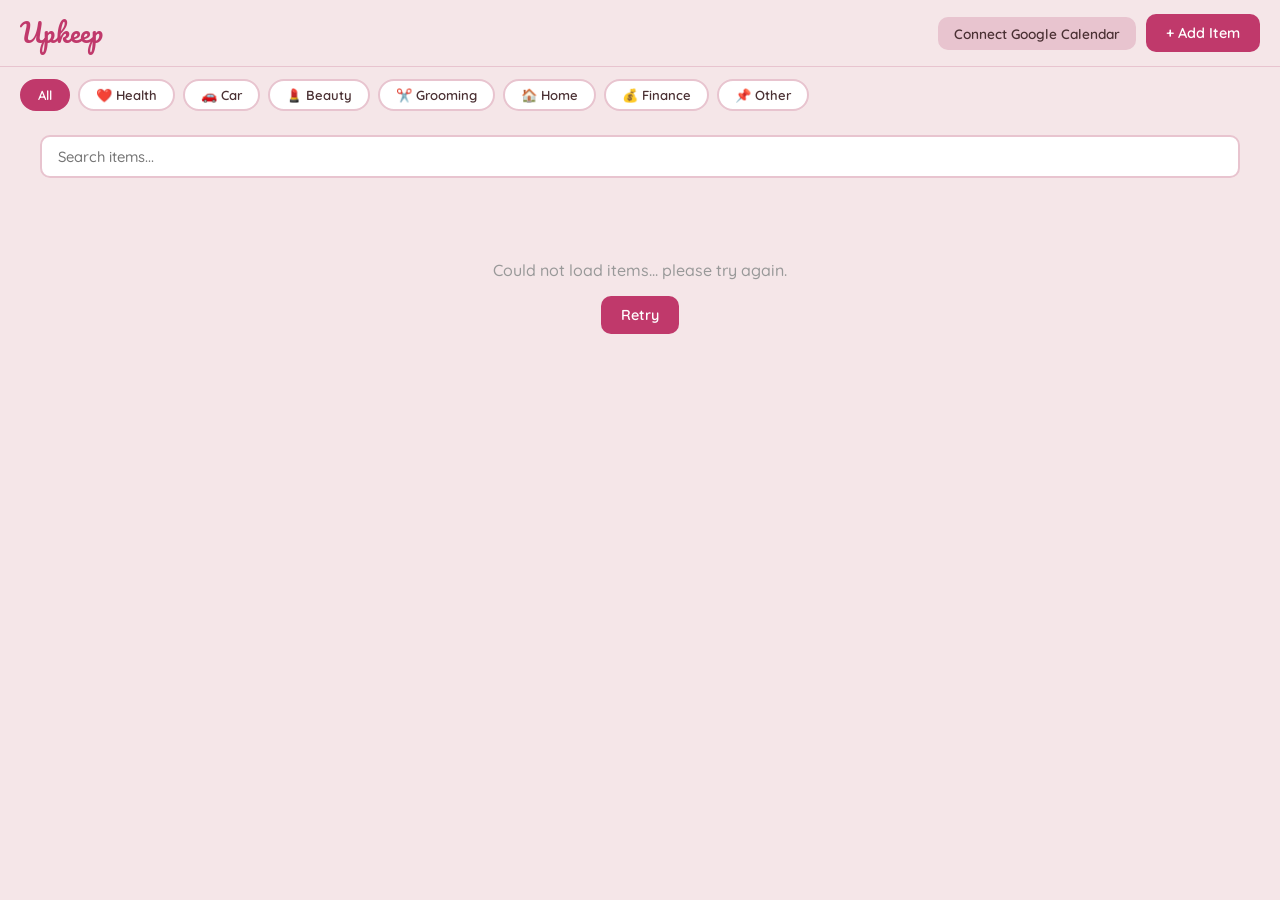
<file: index.html>
<!DOCTYPE html>
<html lang="en">
<head>
  <meta charset="UTF-8">
  <meta name="viewport" content="width=device-width, initial-scale=1.0">
  <title>Upkeep Dashboard</title>
  <link href="https://fonts.googleapis.com/css2?family=Pacifico&family=Fredoka:wght@600&family=Quicksand:wght@400;500;600&display=swap" rel="stylesheet">
  <script src="https://accounts.google.com/gsi/client" async defer></script>
  <style>
    /* === CSS CUSTOM PROPERTIES === */
    :root {
      --primary: #C0396B;
      --text: #4A3033;
      --bg: #F5E6E8;
      --secondary-bg: #E8C4CF;
      --cards: #FFFFFF;
      --cat-health: #e74c3c;
      --cat-car: #e67e22;
      --cat-beauty: #e91e8f;
      --cat-grooming: #9b59b6;
      --cat-home: #27ae60;
      --cat-finance: #f1c40f;
      --cat-other: #95a5a6;
    }

    /* === RESET & BASE === */
    *, *::before, *::after {
      box-sizing: border-box;
      margin: 0;
      padding: 0;
    }

    body {
      font-family: 'Quicksand', sans-serif;
      background: var(--bg);
      color: var(--text);
      min-height: 100vh;
      line-height: 1.5;
    }

    /* === TYPOGRAPHY === */
    .logo {
      font-family: 'Pacifico', cursive;
      font-size: 1.6rem;
      color: var(--primary);
      text-decoration: none;
      white-space: nowrap;
    }

    h1, h2, h3, .card-name, .modal-title {
      font-family: 'Fredoka', sans-serif;
      font-weight: 600;
      color: var(--text);
    }

    /* === HEADER === */
    .header {
      position: sticky;
      top: 0;
      z-index: 100;
      background: var(--bg);
      padding: 14px 20px;
      display: flex;
      align-items: center;
      justify-content: space-between;
      flex-wrap: wrap;
      gap: 10px;
      border-bottom: 1px solid var(--secondary-bg);
    }

    .header-left {
      display: flex;
      align-items: center;
      gap: 14px;
      flex-wrap: wrap;
    }

    .header-right {
      display: flex;
      align-items: center;
      gap: 10px;
      flex-wrap: wrap;
    }

    /* === STATS PILLS === */
    .stats {
      display: flex;
      gap: 8px;
      flex-wrap: wrap;
      align-items: center;
    }

    .stat-pill {
      display: inline-flex;
      align-items: center;
      padding: 4px 12px;
      border-radius: 20px;
      font-size: 0.78rem;
      font-weight: 600;
      white-space: nowrap;
    }

    .stat-gray {
      background: #e0e0e0;
      color: #555;
    }

    .stat-red {
      background: #fde2e2;
      color: #c0392b;
    }

    .stat-amber {
      background: #fef3d0;
      color: #b8860b;
    }

    .stat-green {
      background: #d4efdf;
      color: #1e8449;
    }

    /* === BUTTONS === */
    .btn-primary {
      font-family: 'Quicksand', sans-serif;
      font-weight: 600;
      font-size: 0.9rem;
      background: var(--primary);
      color: #fff;
      border: none;
      border-radius: 10px;
      padding: 10px 20px;
      cursor: pointer;
      transition: background 0.2s, transform 0.1s;
    }

    .btn-primary:hover {
      background: #a93060;
    }

    .btn-primary:active {
      transform: scale(0.97);
    }

    .btn-secondary {
      font-family: 'Quicksand', sans-serif;
      font-weight: 600;
      font-size: 0.85rem;
      background: var(--secondary-bg);
      color: var(--text);
      border: none;
      border-radius: 10px;
      padding: 8px 16px;
      cursor: pointer;
      transition: background 0.2s;
    }

    .btn-secondary:hover {
      background: #dbb0be;
    }

    .btn-icon {
      font-family: 'Quicksand', sans-serif;
      background: none;
      border: none;
      cursor: pointer;
      font-size: 1rem;
      padding: 4px 6px;
      border-radius: 6px;
      color: #999;
      transition: color 0.2s, background 0.2s;
    }

    .btn-icon:hover {
      color: var(--text);
      background: var(--bg);
    }

    .btn-delete.confirming {
      background: #e74c3c;
      color: white;
      border-radius: 6px;
    }

    .btn-done.confirming {
      background: #e67e22;
    }

    /* === FILTER BAR === */
    .filter-bar {
      display: flex;
      gap: 8px;
      padding: 12px 20px;
      overflow-x: auto;
      -webkit-overflow-scrolling: touch;
      scrollbar-width: none;
    }

    .filter-bar::-webkit-scrollbar {
      display: none;
    }

    .filter-pill {
      font-family: 'Quicksand', sans-serif;
      font-weight: 600;
      font-size: 0.82rem;
      padding: 6px 16px;
      border-radius: 20px;
      border: 2px solid var(--secondary-bg);
      background: var(--cards);
      color: var(--text);
      cursor: pointer;
      white-space: nowrap;
      transition: all 0.2s;
    }

    .filter-pill:hover {
      border-color: var(--primary);
    }

    .filter-pill.active {
      background: var(--primary);
      color: #fff;
      border-color: var(--primary);
    }

    /* === SEARCH BAR === */
    .search-bar {
      padding: 12px 20px 0;
      max-width: 1400px;
      margin: 0 auto;
    }

    .search-input {
      font-family: 'Quicksand', sans-serif;
      font-size: 0.92rem;
      font-weight: 500;
      width: 100%;
      padding: 10px 16px;
      border: 2px solid var(--secondary-bg);
      border-radius: 10px;
      background: var(--cards);
      color: var(--text);
      outline: none;
      transition: border-color 0.2s;
    }

    .search-input:focus {
      border-color: var(--primary);
    }

    /* === MAIN CONTENT === */
    .main {
      padding: 0 20px 40px;
      max-width: 1400px;
      margin: 0 auto;
    }

    /* === CARD GRID === */
    .card-grid {
      display: grid;
      grid-template-columns: repeat(auto-fill, minmax(275px, 1fr));
      gap: 14px;
    }

    /* === CARDS === */
    .card {
      background: var(--cards);
      border-radius: 16px;
      padding: 18px;
      box-shadow: 0 2px 8px rgba(0, 0, 0, 0.08);
      transition: transform 0.2s, box-shadow 0.2s;
      position: relative;
      display: flex;
      flex-direction: column;
      gap: 10px;
    }

    .card:hover {
      transform: translateY(-2px);
      box-shadow: 0 6px 20px rgba(0, 0, 0, 0.13);
    }

    .card-overdue {
      border-left: 4px solid #e74c3c;
    }

    .card-header {
      display: flex;
      justify-content: space-between;
      align-items: center;
    }

    .card-category {
      font-size: 0.8rem;
      font-weight: 600;
    }

    .card-actions-top {
      display: flex;
      gap: 2px;
    }

    .card-name {
      font-size: 1.05rem;
      line-height: 1.3;
    }

    /* === CARD STAT BOXES === */
    .card-stats {
      display: grid;
      grid-template-columns: 1fr 1fr;
      gap: 8px;
    }

    .stat-box {
      background: var(--bg);
      border-radius: 10px;
      padding: 8px 10px;
      display: flex;
      flex-direction: column;
      gap: 2px;
    }

    .stat-label {
      font-size: 0.65rem;
      text-transform: uppercase;
      letter-spacing: 0.5px;
      color: #999;
      font-weight: 600;
    }

    .stat-value {
      font-size: 0.82rem;
      font-weight: 600;
      color: var(--text);
    }

    /* === DUE BADGES === */
    .badge {
      display: inline-block;
      padding: 2px 8px;
      border-radius: 10px;
      font-size: 0.72rem;
      font-weight: 600;
      white-space: nowrap;
    }

    .badge-red {
      background: #fde2e2;
      color: #c0392b;
    }

    .badge-amber {
      background: #fef3d0;
      color: #b8860b;
    }

    .badge-yellow {
      background: #fff9e0;
      color: #a88c00;
    }

    .badge-green {
      background: #d4efdf;
      color: #1e8449;
    }

    .badge-purple {
      background: #ede7f6;
      color: #7b1fa2;
    }

    .badge-gray {
      background: #ececec;
      color: #888;
    }

    /* === CARD NOTES === */
    .card-notes {
      font-size: 0.8rem;
      color: #888;
      line-height: 1.4;
    }

    /* === ACTION BUTTONS === */
    .action-buttons {
      display: flex;
      gap: 8px;
      margin-top: auto;
    }
    .btn-done, .btn-schedule {
      flex: 1;
    }
    .btn-schedule:disabled {
      opacity: 0.6;
      cursor: not-allowed;
    }

    /* === CARD LOADING OVERLAY === */
    .card-loading {
      position: absolute;
      inset: 0;
      background: rgba(255, 255, 255, 0.7);
      border-radius: 16px;
      display: flex;
      align-items: center;
      justify-content: center;
      z-index: 5;
    }

    .spinner-small {
      width: 24px;
      height: 24px;
      border: 3px solid var(--secondary-bg);
      border-top-color: var(--primary);
      border-radius: 50%;
      animation: spin 0.7s linear infinite;
    }

    /* === LOADING SPINNER === */
    .loading {
      display: flex;
      align-items: center;
      justify-content: center;
      padding: 80px 20px;
      flex-direction: column;
      gap: 14px;
    }

    .spinner {
      width: 40px;
      height: 40px;
      border: 4px solid var(--secondary-bg);
      border-top-color: var(--primary);
      border-radius: 50%;
      animation: spin 0.8s linear infinite;
    }

    @keyframes spin {
      to { transform: rotate(360deg); }
    }

    .loading-text {
      font-size: 0.9rem;
      color: #999;
      font-weight: 500;
    }

    /* === ERROR STATE === */
    .error-state {
      display: flex;
      flex-direction: column;
      align-items: center;
      justify-content: center;
      padding: 80px 20px;
      gap: 14px;
    }

    .error-state p {
      font-size: 1rem;
      color: #999;
      font-weight: 500;
    }

    /* === EMPTY STATE === */
    .empty-state {
      text-align: center;
      padding: 60px 20px;
      color: #aaa;
      font-size: 1rem;
      font-weight: 500;
    }

    /* === MODAL === */
    .modal-overlay {
      position: fixed;
      inset: 0;
      background: rgba(74, 48, 51, 0.45);
      display: flex;
      align-items: center;
      justify-content: center;
      z-index: 200;
      padding: 20px;
    }

    .modal {
      background: var(--cards);
      border-radius: 24px;
      padding: 28px 24px 24px;
      width: 100%;
      max-width: 440px;
      max-height: 90vh;
      overflow-y: auto;
      box-shadow: 0 12px 40px rgba(0, 0, 0, 0.18);
      display: flex;
      flex-direction: column;
      gap: 16px;
    }

    .modal-header {
      display: flex;
      justify-content: space-between;
      align-items: center;
    }

    .modal-title {
      font-size: 1.25rem;
    }

    .modal-close {
      font-family: 'Quicksand', sans-serif;
      background: none;
      border: none;
      font-size: 1.4rem;
      color: #aaa;
      cursor: pointer;
      padding: 4px 8px;
      border-radius: 8px;
      transition: color 0.2s, background 0.2s;
    }

    .modal-close:hover {
      color: var(--text);
      background: var(--bg);
    }

    /* === FORM FIELDS === */
    .form-group {
      display: flex;
      flex-direction: column;
      gap: 5px;
    }

    .form-group label {
      font-size: 0.8rem;
      font-weight: 600;
      text-transform: uppercase;
      letter-spacing: 0.4px;
      color: #999;
    }

    .form-group input[type="text"],
    .form-group input[type="date"],
    .form-group input[type="number"],
    .form-group select,
    .form-group textarea {
      font-family: 'Quicksand', sans-serif;
      font-size: 0.92rem;
      font-weight: 500;
      padding: 10px 14px;
      border: 2px solid var(--secondary-bg);
      border-radius: 10px;
      background: #fff;
      color: var(--text);
      outline: none;
      transition: border-color 0.2s;
    }

    .form-group input:focus,
    .form-group select:focus,
    .form-group textarea:focus {
      border-color: var(--primary);
    }

    .form-group textarea {
      resize: vertical;
      min-height: 70px;
    }

    .freq-inline {
      display: flex;
      gap: 8px;
    }

    .freq-inline input[type="number"] {
      width: 80px;
    }

    .freq-inline select {
      flex: 1;
    }

    .form-actions {
      padding-top: 4px;
    }

    .form-actions .btn-primary {
      width: 100%;
    }

    /* === TOAST === */
    .toast-container {
      position: fixed;
      bottom: 24px;
      left: 50%;
      transform: translateX(-50%);
      z-index: 300;
      display: flex;
      flex-direction: column;
      align-items: center;
      gap: 8px;
      pointer-events: none;
    }

    .toast {
      font-family: 'Quicksand', sans-serif;
      font-weight: 600;
      font-size: 0.88rem;
      padding: 12px 24px;
      border-radius: 12px;
      color: #fff;
      pointer-events: auto;
      opacity: 0;
      transform: translateY(20px);
      transition: opacity 0.3s, transform 0.3s;
      box-shadow: 0 4px 16px rgba(0, 0, 0, 0.15);
      text-align: center;
      max-width: 340px;
    }

    .toast.show {
      opacity: 1;
      transform: translateY(0);
    }

    .toast-success {
      background: #27ae60;
    }

    .toast-error {
      background: #e74c3c;
    }

    /* === RESPONSIVE === */
    @media (max-width: 600px) {
      .header {
        padding: 12px 14px;
        flex-direction: column;
        align-items: flex-start;
      }

      .header-left {
        width: 100%;
        justify-content: space-between;
      }

      .header-right {
        width: 100%;
        justify-content: flex-end;
      }

      .filter-bar {
        padding: 10px 14px;
      }

      .search-bar {
        padding: 10px 14px 0;
      }

      .main {
        padding: 0 14px 30px;
      }

      .card-grid {
        grid-template-columns: 1fr;
      }

      .modal {
        padding: 22px 18px 20px;
        border-radius: 20px;
      }

      .stats {
        gap: 6px;
      }

      .stat-pill {
        font-size: 0.72rem;
        padding: 3px 10px;
      }
    }
  </style>
</head>
<body>
  <header class="header">
    <div class="header-left">
      <span class="logo">Upkeep</span>
      <div class="stats" id="stats"></div>
    </div>
    <div class="header-right">
      <button class="btn-secondary" id="gcalBtn" onclick="handleGCalClick()">Connect Google Calendar</button>
      <button class="btn-primary" onclick="openModal()">+ Add Item</button>
    </div>
  </header>

  <div class="filter-bar">
    <button class="filter-pill active" data-category="all" data-label="All" onclick="setFilter('all')">All</button>
    <button class="filter-pill" data-category="Health" data-label="&#10084;&#65039; Health" onclick="setFilter('Health')">&#10084;&#65039; Health</button>
    <button class="filter-pill" data-category="Car" data-label="&#128663; Car" onclick="setFilter('Car')">&#128663; Car</button>
    <button class="filter-pill" data-category="Beauty" data-label="&#128132; Beauty" onclick="setFilter('Beauty')">&#128132; Beauty</button>
    <button class="filter-pill" data-category="Grooming" data-label="&#9986;&#65039; Grooming" onclick="setFilter('Grooming')">&#9986;&#65039; Grooming</button>
    <button class="filter-pill" data-category="Home" data-label="&#127968; Home" onclick="setFilter('Home')">&#127968; Home</button>
    <button class="filter-pill" data-category="Finance" data-label="&#128176; Finance" onclick="setFilter('Finance')">&#128176; Finance</button>
    <button class="filter-pill" data-category="Other" data-label="&#128204; Other" onclick="setFilter('Other')">&#128204; Other</button>
  </div>

  <main class="main">
    <div class="search-bar">
      <input type="text" id="searchInput" class="search-input" placeholder="Search items..." oninput="handleSearch()">
    </div>
    <div class="loading" id="loading">
      <div class="spinner"></div>
      <span class="loading-text">Loading your items...</span>
    </div>

    <div class="error-state" id="errorState" style="display:none">
      <p>Could not load items... please try again.</p>
      <button class="btn-primary" onclick="init()">Retry</button>
    </div>

    <div class="card-grid" id="cardGrid"></div>

    <div class="empty-state" id="emptyState" style="display:none">No items yet... add one!</div>
  </main>

  <div class="modal-overlay" id="modalOverlay" style="display:none" onclick="closeModalOnBackdrop(event)">
    <div class="modal">
      <div class="modal-header">
        <h2 class="modal-title" id="modalTitle">Add new item</h2>
        <button class="modal-close" onclick="closeModal()">&#10005;</button>
      </div>
      <form id="itemForm" onsubmit="handleSubmit(event)">
        <input type="hidden" id="editId" value="">
        <div class="form-group">
          <label for="fieldName">Item Name</label>
          <input type="text" id="fieldName" required placeholder="e.g. Oil change">
        </div>
        <div class="form-group">
          <label for="fieldCategory">Category</label>
          <select id="fieldCategory">
            <option value="Health">&#10084;&#65039; Health</option>
            <option value="Car">&#128663; Car</option>
            <option value="Beauty">&#128132; Beauty</option>
            <option value="Grooming">&#9986;&#65039; Grooming</option>
            <option value="Home">&#127968; Home</option>
            <option value="Finance">&#128176; Finance</option>
            <option value="Other" selected>&#128204; Other</option>
          </select>
        </div>
        <div class="form-group">
          <label>Frequency</label>
          <div class="freq-inline">
            <input type="number" id="fieldFreqValue" min="1" value="1" required>
            <select id="fieldFreqUnit">
              <option value="days">Days</option>
              <option value="weeks">Weeks</option>
              <option value="months" selected>Months</option>
              <option value="years">Years</option>
            </select>
          </div>
        </div>
        <div class="form-group">
          <label for="fieldLastDone">Last Done</label>
          <input type="date" id="fieldLastDone">
        </div>
        <div class="form-group">
          <label for="fieldNotes">Notes</label>
          <textarea id="fieldNotes" placeholder="Optional notes..."></textarea>
        </div>
        <div class="form-actions">
          <button type="submit" class="btn-primary" id="submitBtn">Save</button>
        </div>
      </form>
    </div>
  </div>

  <div class="toast-container" id="toastContainer"></div>

  <script>
    // === CONFIG ===
    const API_URL = 'https://script.google.com/macros/s/AKfycbxSv0FjYBL_NpWKZp9KDDOXYLLwI3vX0aa5yzBBFwiD6emwYYmIOO5_NCWK5KpSCSaLlQ/exec';
    const GCAL_CLIENT_ID = '5655386906-q337i8k06j5s8112rvitom9fdph6po6l.apps.googleusercontent.com';
    const GCAL_SCOPE = 'https://www.googleapis.com/auth/calendar.events';

    const CATEGORIES = {
      Health:   { emoji: '\u2764\uFE0F', color: '#e74c3c' },
      Car:      { emoji: '\uD83D\uDE97', color: '#e67e22' },
      Beauty:   { emoji: '\uD83D\uDC84', color: '#e91e8f' },
      Grooming: { emoji: '\u2702\uFE0F', color: '#9b59b6' },
      Home:     { emoji: '\uD83C\uDFE0', color: '#27ae60' },
      Finance:  { emoji: '\uD83D\uDCB0', color: '#f1c40f' },
      Other:    { emoji: '\uD83D\uDCCC', color: '#95a5a6' }
    };

    // === STATE ===
    let items = [];
    let activeFilter = 'all';
    let searchQuery = '';
    let gcalToken = sessionStorage.getItem('gcal_token') || null;

    // === GOOGLE CALENDAR ===
    let tokenClient = null;

    function initGCal() {
      if (typeof google === 'undefined' || !google.accounts) return;
      tokenClient = google.accounts.oauth2.initTokenClient({
        client_id: GCAL_CLIENT_ID,
        scope: GCAL_SCOPE,
        callback: (response) => {
          if (response.access_token) {
            gcalToken = response.access_token;
            sessionStorage.setItem('gcal_token', gcalToken);
            updateGCalButton();
            showToast('Google Calendar connected');
          }
        }
      });
    }

    function handleGCalClick() {
      if (gcalToken) {
        gcalToken = null;
        sessionStorage.removeItem('gcal_token');
        updateGCalButton();
        showToast('Google Calendar disconnected');
      } else {
        if (!tokenClient) initGCal();
        if (tokenClient) {
          tokenClient.requestAccessToken();
        } else {
          showToast('Google sign-in not available', 'error');
        }
      }
    }

    function updateGCalButton() {
      const btn = document.getElementById('gcalBtn');
      if (gcalToken) {
        btn.textContent = '\u2705 Calendar connected';
        btn.classList.add('connected');
      } else {
        btn.textContent = 'Connect Google Calendar';
        btn.classList.remove('connected');
      }
    }

    async function gcalFetch(endpoint, options = {}) {
      const res = await fetch(`https://www.googleapis.com/calendar/v3${endpoint}`, {
        ...options,
        headers: {
          'Authorization': `Bearer ${gcalToken}`,
          'Content-Type': 'application/json',
          ...(options.headers || {})
        }
      });
      if (res.status === 401) {
        gcalToken = null;
        sessionStorage.removeItem('gcal_token');
        updateGCalButton();
        throw new Error('Calendar session expired... please reconnect');
      }
      if (!res.ok && res.status !== 404) {
        throw new Error(`Calendar error: ${res.status}`);
      }
      if (res.status === 204 || res.status === 404) return null;
      return res.json();
    }

    async function createGCalEvent(itemName, dateStr) {
      const data = await gcalFetch('/calendars/primary/events', {
        method: 'POST',
        body: JSON.stringify({
          summary: itemName,
          start: { date: dateStr },
          end: { date: dateStr },
          colorId: '2',
          reminders: {
            useDefault: false,
            overrides: [{ method: 'popup', minutes: 4320 }]
          }
        })
      });
      return data?.id || '';
    }

    async function deleteGCalEvent(eventId) {
      await gcalFetch(`/calendars/primary/events/${eventId}`, {
        method: 'DELETE'
      });
    }

    async function createGCalEventForItem(item) {
      const next = nextDueDate(item.lastDone, item.frequency);
      if (!next) return;
      try {
        const eventId = await createGCalEvent(item.name, next);
        if (eventId) {
          await apiCall('updatePage', {
            pageId: item.id,
            properties: JSON.stringify({
              'Calendar Event ID': { rich_text: [{ text: { content: eventId } }] }
            })
          });
          const idx = items.findIndex(i => i.id === item.id);
          if (idx >= 0) items[idx].calendarEventId = eventId;
        }
      } catch (err) {
        console.error('GCal event creation failed:', err);
      }
    }

    async function recreateGCalEvent(item) {
      try {
        if (item.calendarEventId) {
          await deleteGCalEvent(item.calendarEventId).catch(() => {});
        }
        await createGCalEventForItem(item);
      } catch (err) {
        console.error('GCal event recreation failed:', err);
      }
    }

    // === APPS SCRIPT API ===
    async function apiCall(action, params = {}) {
      let url = API_URL + '?action=' + action;
      Object.keys(params).forEach(key => {
        url += '&' + key + '=' + encodeURIComponent(params[key]);
      });
      const res = await fetch(url);
      return res.json();
    }

    async function loadItems() {
      const data = await apiCall('getItems');
      if (data.error) throw new Error(data.error);
      return (data.items || []).map(item => ({
        id: item.id,
        name: item.name || '',
        category: item.category || 'Other',
        frequency: item.frequencyDays || 30,
        lastDone: item.lastDone || null,
        notes: item.notes || '',
        calendarEventId: item.calendarEventId || ''
      }));
    }

    function notionProperties(item) {
      const props = {
        'Item Name': { title: [{ text: { content: item.name } }] },
        'Category': { multi_select: [{ name: item.category }] },
        'Frequency (days)': { number: item.frequency },
        'Notes': { rich_text: item.notes ? [{ text: { content: item.notes } }] : [] }
      };
      if (item.lastDone) {
        props['Last Done'] = { date: { start: item.lastDone } };
      } else if (item.lastDone === null) {
        props['Last Done'] = { date: null };
      }
      if (item.calendarEventId !== undefined) {
        props['Calendar Event ID'] = {
          rich_text: item.calendarEventId ? [{ text: { content: item.calendarEventId } }] : []
        };
      }
      return props;
    }

    async function createItem(item) {
      const data = await apiCall('createPage', {
        properties: JSON.stringify(notionProperties(item))
      });
      if (!data.success) throw new Error('Failed to create item');
      // Reload to get the full item with computed fields
      const allItems = await loadItems();
      return allItems.find(i => i.id === data.pageId) || { ...item, id: data.pageId };
    }

    async function updateItem(pageId, updates) {
      await apiCall('updatePage', {
        pageId: pageId,
        properties: JSON.stringify(notionProperties(updates))
      });
      // Reload to get updated computed fields
      const allItems = await loadItems();
      return allItems.find(i => i.id === pageId) || { ...updates, id: pageId };
    }

    async function archiveItem(pageId) {
      // Apps Script doesn't have an archive action, so we use updatePage with archived
      // For now, we'll just update it - the item stays in Notion but we remove from local
      // TODO: Add archive support to Apps Script if needed
      await apiCall('updatePage', {
        pageId: pageId,
        properties: JSON.stringify({
          'Item Name': { title: [{ text: { content: '[ARCHIVED]' } }] }
        })
      });
    }

    // === MODAL ===
    function openModal(editItem = null) {
      const overlay = document.getElementById('modalOverlay');
      const title = document.getElementById('modalTitle');
      const form = document.getElementById('itemForm');
      const editingId = document.getElementById('editId');
      const submitBtn = document.getElementById('submitBtn');

      form.reset();
      editingId.value = '';
      submitBtn.disabled = false;
      submitBtn.textContent = 'Save';

      if (editItem) {
        title.textContent = 'Edit item';
        editingId.value = editItem.id;
        document.getElementById('fieldName').value = editItem.name;
        document.getElementById('fieldCategory').value = editItem.category;
        const { value, unit } = daysToFreqInput(editItem.frequency);
        document.getElementById('fieldFreqValue').value = value;
        document.getElementById('fieldFreqUnit').value = unit;
        document.getElementById('fieldLastDone').value = editItem.lastDone || '';
        document.getElementById('fieldNotes').value = editItem.notes || '';
      } else {
        title.textContent = 'Add new item';
        document.getElementById('fieldLastDone').value = todayStr();
      }

      overlay.style.display = 'flex';
    }

    function daysToFreqInput(days) {
      if (days % 365 === 0) return { value: days / 365, unit: 'years' };
      if (days % 30 === 0) return { value: days / 30, unit: 'months' };
      if (days % 7 === 0) return { value: days / 7, unit: 'weeks' };
      return { value: days, unit: 'days' };
    }

    function closeModal() {
      document.getElementById('modalOverlay').style.display = 'none';
    }

    function closeModalOnBackdrop(e) {
      if (e.target === e.currentTarget) closeModal();
    }

    function openEditModal(itemId) {
      const item = items.find(i => i.id === itemId);
      if (item) openModal(item);
    }

    async function handleSubmit(e) {
      e.preventDefault();
      const submitBtn = document.getElementById('submitBtn');
      const editingId = document.getElementById('editId').value;

      const formData = {
        name: document.getElementById('fieldName').value.trim(),
        category: document.getElementById('fieldCategory').value,
        frequency: freqToDays(
          parseInt(document.getElementById('fieldFreqValue').value),
          document.getElementById('fieldFreqUnit').value
        ),
        lastDone: document.getElementById('fieldLastDone').value || null,
        notes: document.getElementById('fieldNotes').value.trim()
      };

      if (!formData.name || !formData.frequency || formData.frequency <= 0) {
        showToast('Please fill in required fields', 'error');
        return;
      }

      if (submitBtn.disabled) return;
      submitBtn.disabled = true;
      submitBtn.textContent = 'Saving...';

      try {
        if (editingId) {
          const oldItem = items.find(i => i.id === editingId);
          const updated = await updateItem(editingId, formData);
          const idx = items.findIndex(i => i.id === editingId);
          items[idx] = updated;

          if (gcalToken && oldItem &&
              (oldItem.frequency !== formData.frequency || oldItem.name !== formData.name)) {
            await recreateGCalEvent(updated);
          }

          showToast('Item updated');
        } else {
          const created = await createItem(formData);
          items.push(created);

          if (gcalToken && created.lastDone) {
            await createGCalEventForItem(created);
          }

          showToast('Item added');
        }
        closeModal();
        renderCards();
      } catch (err) {
        showToast(`Save failed: ${err.message}`, 'error');
        submitBtn.disabled = false;
        submitBtn.textContent = 'Save';
      }
    }

    // === ACTIONS ===
    const doneTimers = {};

    function handleMarkDone(itemId) {
      const card = document.getElementById(`card-${itemId}`);
      const btn = card.querySelector('.btn-done');
      if (btn.classList.contains('confirming')) {
        clearTimeout(doneTimers[itemId]);
        btn.classList.remove('confirming');
        performMarkDone(itemId);
      } else {
        btn.classList.add('confirming');
        btn.textContent = 'Confirm done?';
        doneTimers[itemId] = setTimeout(() => {
          btn.classList.remove('confirming');
          btn.textContent = '\u2713 Mark as Done';
        }, 3000);
      }
    }

    async function performMarkDone(itemId) {
      const card = document.getElementById(`card-${itemId}`);
      const loadingEl = card.querySelector('.card-loading');
      if (loadingEl.style.display === 'flex') return;
      loadingEl.style.display = 'flex';
      card.querySelector('.btn-done').disabled = true;

      try {
        const item = items.find(i => i.id === itemId);
        const today = todayStr();
        const updates = { ...item, lastDone: today, calendarEventId: '' };

        // Delete old calendar event since task is done
        if (gcalToken && item.calendarEventId) {
          try {
            await deleteGCalEvent(item.calendarEventId).catch(() => {});
          } catch (gcalErr) {
            console.error('GCal error during mark done:', gcalErr);
          }
        }

        const updated = await updateItem(itemId, updates);
        const idx = items.findIndex(i => i.id === itemId);
        items[idx] = updated;
        renderCards();
        showToast(`${item.name} marked done`);
      } catch (err) {
        loadingEl.style.display = 'none';
        showToast(`Failed to mark done: ${err.message}`, 'error');
      }
    }

    function handleScheduleNext(itemId) {
      const card = document.getElementById(`card-${itemId}`);
      const btn = card.querySelector('.btn-schedule');
      btn.disabled = true;
      btn.textContent = 'Scheduling...';
      performScheduleNext(itemId, btn);
    }

    async function performScheduleNext(itemId, btn) {
      try {
        const item = items.find(i => i.id === itemId);
        if (!item) throw new Error('Item not found');

        const nextDue = nextDueDate(item.lastDone, item.frequency);
        if (!nextDue) throw new Error('No frequency set');

        // Delete existing event if any
        if (gcalToken && item.calendarEventId) {
          await deleteGCalEvent(item.calendarEventId).catch(() => {});
        }

        if (!gcalToken) throw new Error('Google Calendar not connected');

        const eventId = await createGCalEvent(item.name, nextDue);
        if (!eventId) throw new Error('Failed to create calendar event');

        const updates = { ...item, calendarEventId: eventId };
        const updated = await updateItem(itemId, updates);
        const idx = items.findIndex(i => i.id === itemId);
        items[idx] = updated;
        renderCards();
        showToast('Scheduled on calendar \ud83d\udcc5');
      } catch (err) {
        if (btn) {
          btn.disabled = false;
          btn.textContent = 'Schedule Next';
        }
        showToast(`Couldn\u2019t schedule: ${err.message}`, 'error');
      }
    }

    const deleteTimers = {};

    function handleDelete(btn, itemId) {
      if (btn.classList.contains('confirming')) {
        clearTimeout(deleteTimers[itemId]);
        btn.classList.remove('confirming');
        btn.textContent = '\u2715';
        performDelete(itemId);
      } else {
        btn.classList.add('confirming');
        btn.textContent = 'Confirm?';
        deleteTimers[itemId] = setTimeout(() => {
          btn.classList.remove('confirming');
          btn.textContent = '\u2715';
        }, 3000);
      }
    }

    async function performDelete(itemId) {
      const card = document.getElementById(`card-${itemId}`);
      const loadingEl = card.querySelector('.card-loading');
      loadingEl.style.display = 'flex';

      try {
        const item = items.find(i => i.id === itemId);

        if (gcalToken && item.calendarEventId) {
          await deleteGCalEvent(item.calendarEventId).catch(() => {});
        }

        await archiveItem(itemId);
        items = items.filter(i => i.id !== itemId);
        renderCards();
        showToast(`${item.name} deleted`);
      } catch (err) {
        loadingEl.style.display = 'none';
        showToast(`Failed to delete: ${err.message}`, 'error');
      }
    }

    // Close modal on Escape
    document.addEventListener('keydown', (e) => {
      if (e.key === 'Escape') closeModal();
    });

    // === UTILITIES ===
    const FREQ_MULTIPLIERS = { days: 1, weeks: 7, months: 30, years: 365 };

    function freqToDays(value, unit) {
      return value * (FREQ_MULTIPLIERS[unit] || 1);
    }

    const NAMED_FREQUENCIES = {
      1: 'Daily', 7: 'Weekly', 14: 'Every 2 weeks', 30: 'Monthly',
      60: 'Every 2 months', 90: 'Quarterly', 180: 'Every 6 months', 365: 'Yearly'
    };

    function freqLabel(days) {
      if (NAMED_FREQUENCIES[days]) return NAMED_FREQUENCIES[days];
      if (days % 365 === 0) return `Every ${days / 365} years`;
      if (days % 30 === 0) return `Every ${days / 30} months`;
      if (days % 7 === 0) return `Every ${days / 7} weeks`;
      return `Every ${days} days`;
    }

    function daysBetween(dateStr, today) {
      const d = new Date(dateStr + 'T00:00:00');
      const t = new Date(today + 'T00:00:00');
      return Math.round((d - t) / 86400000);
    }

    function todayStr() {
      return new Date().toISOString().split('T')[0];
    }

    function formatDate(dateStr) {
      if (!dateStr) return '...';
      const d = new Date(dateStr + 'T00:00:00');
      return d.toLocaleDateString('en-US', { month: 'short', day: 'numeric', year: 'numeric' });
    }

    function nextDueDate(lastDone, freqDays) {
      if (!lastDone) return null;
      const d = new Date(lastDone + 'T00:00:00');
      d.setDate(d.getDate() + freqDays);
      return d.toISOString().split('T')[0];
    }

    function daysUntilDue(lastDone, freqDays) {
      const next = nextDueDate(lastDone, freqDays);
      if (!next) return null;
      return daysBetween(next, todayStr());
    }

    function dueBadge(daysLeft) {
      if (daysLeft === null) return { class: 'badge-gray', text: 'no date' };
      if (daysLeft < 0) return { class: 'badge-red', text: `${Math.abs(daysLeft)}d overdue` };
      if (daysLeft === 0) return { class: 'badge-amber', text: 'due today!' };
      if (daysLeft <= 7) return { class: 'badge-yellow', text: `in ${daysLeft}d` };
      if (daysLeft <= 30) return { class: 'badge-green', text: `in ${daysLeft} days` };
      return { class: 'badge-purple', text: `in ${daysLeft} days` };
    }

    // === TOASTS ===
    function showToast(message, type = 'success') {
      const container = document.getElementById('toastContainer');
      const toast = document.createElement('div');
      toast.className = `toast toast-${type}`;
      toast.textContent = message;
      container.appendChild(toast);
      requestAnimationFrame(() => toast.classList.add('show'));
      setTimeout(() => {
        toast.classList.remove('show');
        setTimeout(() => toast.remove(), 300);
      }, 3500);
    }

    // === RENDERING ===
    function renderCard(item) {
      const days = daysUntilDue(item.lastDone, item.frequency);
      const badge = dueBadge(days);
      const nextDue = nextDueDate(item.lastDone, item.frequency);
      const cat = CATEGORIES[item.category] || CATEGORIES.Other;
      const isOverdue = days !== null && days < 0;

      return `
        <div class="card ${isOverdue ? 'card-overdue' : ''}" data-id="${item.id}" id="card-${item.id}">
          <div class="card-header">
            <span class="card-category" style="color:${cat.color}">${cat.emoji} ${item.category}${item.calendarEventId ? ' 📅' : ''}</span>
            <div class="card-actions-top">
              <button class="btn-icon btn-edit" onclick="openEditModal('${item.id}')" title="Edit">\u270F</button>
              <button class="btn-icon btn-delete" data-id="${item.id}" onclick="handleDelete(this, '${item.id}')" title="Delete">\u2715</button>
            </div>
          </div>
          <h3 class="card-name">${escapeHtml(item.name)}</h3>
          <div class="card-stats">
            <div class="stat-box">
              <span class="stat-label">Last done</span>
              <span class="stat-value">${formatDate(item.lastDone)}</span>
            </div>
            <div class="stat-box">
              <span class="stat-label">Frequency</span>
              <span class="stat-value">${freqLabel(item.frequency)}</span>
            </div>
            <div class="stat-box">
              <span class="stat-label">Next due</span>
              <span class="stat-value">${formatDate(nextDue)}</span>
            </div>
            <div class="stat-box">
              <span class="stat-label">Status</span>
              <span class="stat-value badge ${badge.class}">${badge.text}</span>
            </div>
          </div>
          ${item.notes ? `<p class="card-notes">${escapeHtml(item.notes)}</p>` : ''}
          <div class="action-buttons">
            <button class="btn-primary btn-done" onclick="handleMarkDone('${item.id}')">Did It Today</button>
            <button class="btn-primary btn-schedule" onclick="handleScheduleNext('${item.id}')" ${item.calendarEventId ? 'disabled' : ''}>${item.calendarEventId ? '\ud83d\udcc5 Scheduled' : 'Schedule Next'}</button>
          </div>
          <div class="card-loading" style="display:none"><div class="spinner-small"></div></div>
        </div>
      `;
    }

    function escapeHtml(str) {
      const div = document.createElement('div');
      div.textContent = str;
      return div.innerHTML;
    }

    function renderCards() {
      const grid = document.getElementById('cardGrid');
      const empty = document.getElementById('emptyState');

      let filtered = activeFilter === 'all'
        ? items
        : items.filter(i => i.category === activeFilter);

      if (searchQuery) {
        const q = searchQuery.toLowerCase();
        filtered = filtered.filter(i =>
          i.name.toLowerCase().includes(q) || i.notes.toLowerCase().includes(q)
        );
      }

      const sorted = [...filtered].sort((a, b) => {
        const da = daysUntilDue(a.lastDone, a.frequency);
        const db = daysUntilDue(b.lastDone, b.frequency);
        if (da === null && db === null) return 0;
        if (da === null) return 1;
        if (db === null) return -1;
        return da - db;
      });

      if (sorted.length === 0) {
        grid.innerHTML = '';
        const catLabel = activeFilter === 'all' ? '' : activeFilter;
        empty.textContent = catLabel ? `No ${catLabel} items yet` : 'No items yet... add one!';
        empty.style.display = 'block';
      } else {
        empty.style.display = 'none';
        grid.innerHTML = sorted.map(renderCard).join('');
      }

      renderStats();
    }

    function renderStats() {
      const stats = document.getElementById('stats');
      const total = items.length;
      let overdue = 0, soon = 0, onTrack = 0;
      items.forEach(item => {
        const d = daysUntilDue(item.lastDone, item.frequency);
        if (d === null) return;
        if (d < 0) overdue++;
        else if (d <= 14) soon++;
        else onTrack++;
      });

      let html = `<span class="stat-pill stat-gray">${total} tracked</span>`;
      if (overdue) html += `<span class="stat-pill stat-red">${overdue} overdue</span>`;
      if (soon) html += `<span class="stat-pill stat-amber">${soon} soon</span>`;
      if (onTrack) html += `<span class="stat-pill stat-green">${onTrack} on track</span>`;
      stats.innerHTML = html;

      document.title = overdue ? `Upkeep (${overdue} overdue)` : 'Upkeep Dashboard';

      document.querySelectorAll('.filter-pill').forEach(btn => {
        const cat = btn.dataset.category;
        const baseText = btn.dataset.label;
        if (cat === 'all') {
          btn.textContent = `All (${items.length})`;
        } else {
          const count = items.filter(i => i.category === cat).length;
          btn.textContent = count ? `${baseText} (${count})` : baseText;
        }
      });
    }

    function handleSearch() {
      searchQuery = document.getElementById('searchInput').value.trim();
      renderCards();
    }

    function setFilter(category) {
      activeFilter = category;
      document.querySelectorAll('.filter-pill').forEach(btn => {
        btn.classList.toggle('active', btn.dataset.category === category);
      });
      renderCards();
    }

    // === INIT ===
    async function init() {
      initGCal();
      const loading = document.getElementById('loading');
      const errorState = document.getElementById('errorState');
      const grid = document.getElementById('cardGrid');

      loading.style.display = 'flex';
      errorState.style.display = 'none';
      grid.innerHTML = '';

      try {
        items = await loadItems();
        loading.style.display = 'none';
        renderCards();
        updateGCalButton();
      } catch (err) {
        loading.style.display = 'none';
        errorState.style.display = 'flex';
        console.error('Failed to load:', err);
      }
    }

    document.addEventListener('DOMContentLoaded', init);
  </script>
</body>
</html>
</file>
